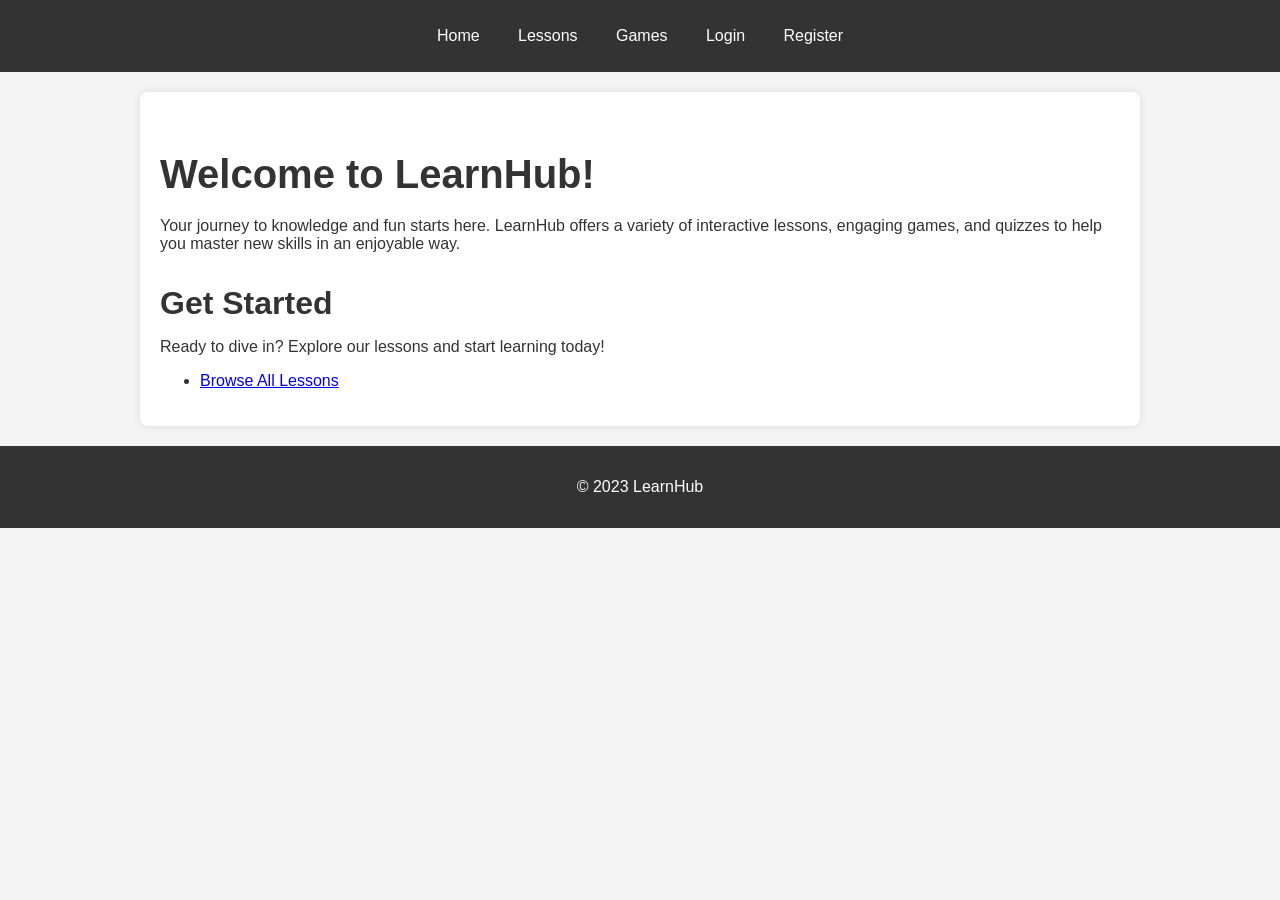
<file: index.html>
<!DOCTYPE html>
<html>
<head>
<meta name="viewport" content="width=device-width, initial-scale=1.0">
<title>Homepage</title>
<link rel="stylesheet" href="css/style.css">
</head>
<body>

<header>
  <nav>
    <a href="index.html">Home</a>
    <a href="lessons.html">Lessons</a>
    <a href="games.html">Games</a>
    <a href="login.html">Login</a>
    <a href="register.html">Register</a>
  </nav>
</header>

<div class="container">
  <main>
    <h1>Welcome to LearnHub!</h1>
    <p>Your journey to knowledge and fun starts here. LearnHub offers a variety of interactive lessons, engaging games, and quizzes to help you master new skills in an enjoyable way.</p>
    
    <section id="get-started">
      <h2>Get Started</h2>
      <p>Ready to dive in? Explore our lessons and start learning today!</p>
      <ul>
        <li><a href="lessons.html">Browse All Lessons</a></li>
        <!-- Add more featured lessons or links here as the platform grows -->
      </ul>
    </section>
  </main>
</div>

<footer>
  <p>© 2023 LearnHub</p>
</footer>

</body>
</html>
</file>
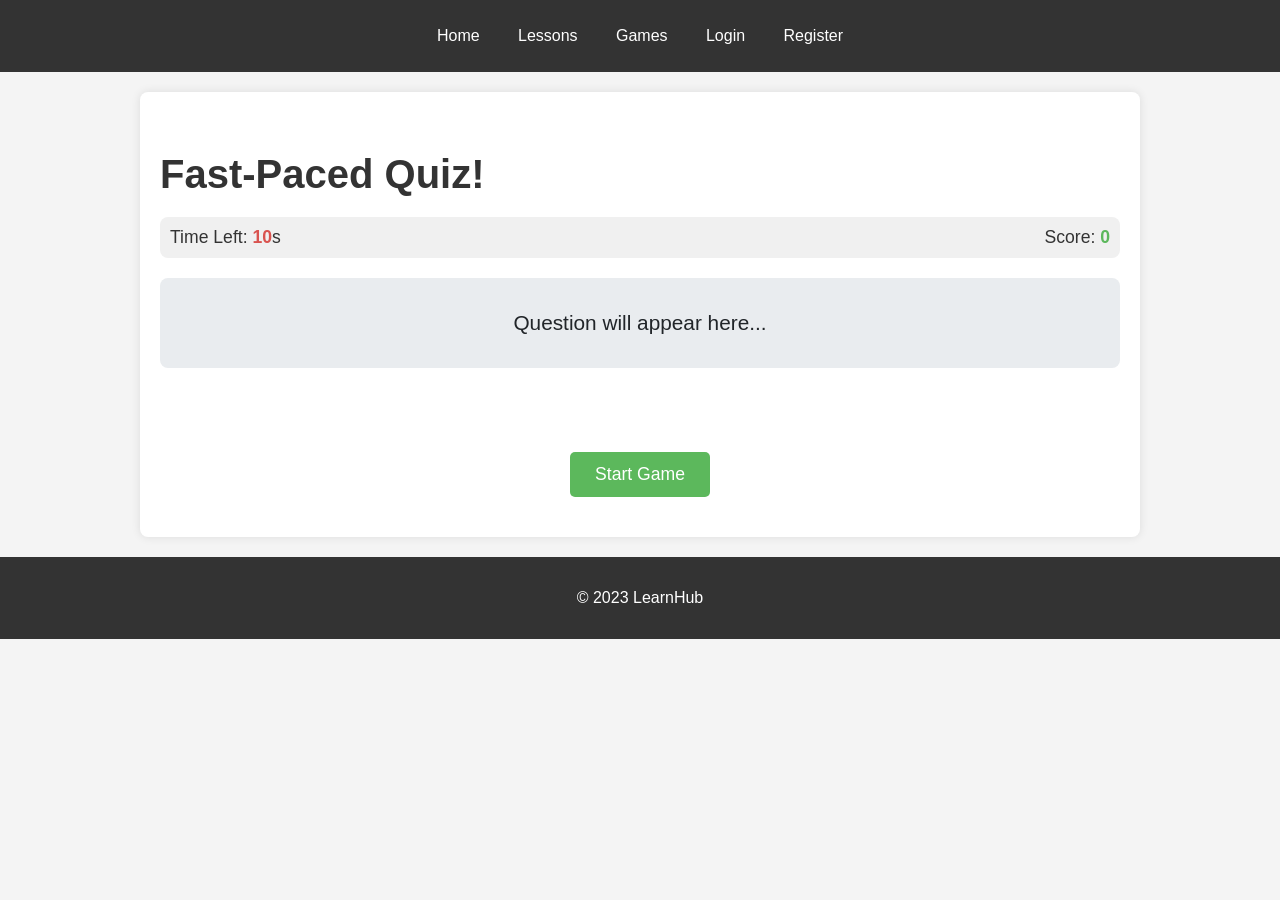
<file: fast_quiz.html>
<!DOCTYPE html>
<html>
<head>
<meta name="viewport" content="width=device-width, initial-scale=1.0">
<title>Fast-Paced Quiz - LearnHub</title>
<link rel="stylesheet" href="css/style.css">
</head>
<body>

<header>
  <nav>
    <a href="index.html">Home</a>
    <a href="lessons.html">Lessons</a>
    <a href="games.html">Games</a>
    <a href="login.html">Login</a>
    <a href="register.html">Register</a>
  </nav>
</header>

<main class="container">
  <h1>Fast-Paced Quiz!</h1>
  
  <div id="game-status-area">
    <p>Time Left: <span id="time-left">10</span>s</p>
    <p>Score: <span id="current-score">0</span></p>
  </div>
  
  <div id="question-area">
    <p id="question-text">Question will appear here...</p>
  </div>
  
  <div id="answer-choices" class="answer-choices">
    <!-- Answer buttons will be populated by JavaScript -->
  </div>
  
  <p id="feedback-text"></p>
  
  <button id="start-quiz-btn">Start Game</button>
  
  <div id="final-results-area" style="display:none;">
    <h2>Game Over!</h2>
    <p>Your final score is: <span id="final-score">0</span></p>
    <button id="play-again-btn">Play Again</button>
  </div>
</main>

<footer>
  <p>© 2023 LearnHub</p>
</footer>

<script src="js/fast_quiz.js"></script>
</body>
</html>
</file>
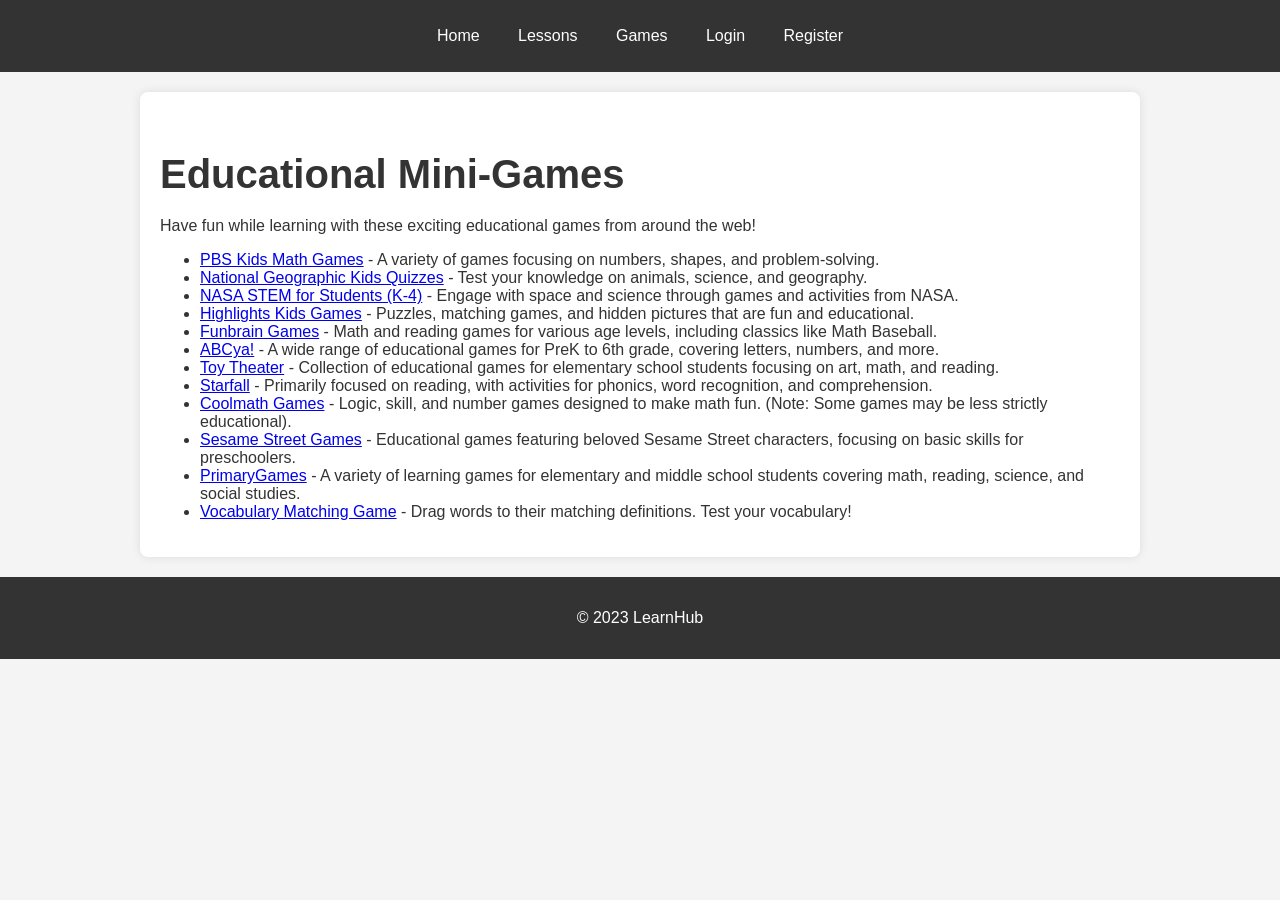
<file: games.html>
<!DOCTYPE html>
<html>
<head>
<meta name="viewport" content="width=device-width, initial-scale=1.0">
<title>Games</title>
<link rel="stylesheet" href="css/style.css">
</head>
<body>

<header>
  <nav>
    <a href="index.html">Home</a>
    <a href="lessons.html">Lessons</a>
    <a href="games.html">Games</a>
    <a href="login.html">Login</a>
    <a href="register.html">Register</a>
  </nav>
</header>

<div class="container">
  <main>
    <h1>Educational Mini-Games</h1>
    <p>Have fun while learning with these exciting educational games from around the web!</p>
    <ul>
      <li><a href="https://pbskids.org/games/math" target="_blank">PBS Kids Math Games</a> - A variety of games focusing on numbers, shapes, and problem-solving.</li>
      <li><a href="https://kids.nationalgeographic.com/games/quizzes" target="_blank">National Geographic Kids Quizzes</a> - Test your knowledge on animals, science, and geography.</li>
      <li><a href="https://www.nasa.gov/stem/forstudents/k-4/index.html" target="_blank">NASA STEM for Students (K-4)</a> - Engage with space and science through games and activities from NASA.</li>
      <li><a href="https://www.highlightskids.com/games" target="_blank">Highlights Kids Games</a> - Puzzles, matching games, and hidden pictures that are fun and educational.</li>
      <li><a href="https://www.funbrain.com/games" target="_blank">Funbrain Games</a> - Math and reading games for various age levels, including classics like Math Baseball.</li>
      <li><a href="https://www.abcya.com/" target="_blank">ABCya!</a> - A wide range of educational games for PreK to 6th grade, covering letters, numbers, and more.</li>
      <li><a href="https://toytheater.com/" target="_blank">Toy Theater</a> - Collection of educational games for elementary school students focusing on art, math, and reading.</li>
      <li><a href="https://www.starfall.com/h/" target="_blank">Starfall</a> - Primarily focused on reading, with activities for phonics, word recognition, and comprehension.</li>
      <li><a href="https://www.coolmathgames.com/" target="_blank">Coolmath Games</a> - Logic, skill, and number games designed to make math fun. (Note: Some games may be less strictly educational).</li>
      <li><a href="https://www.sesamestreet.org/games" target="_blank">Sesame Street Games</a> - Educational games featuring beloved Sesame Street characters, focusing on basic skills for preschoolers.</li>
      <li><a href="https://www.primarygames.com/" target="_blank">PrimaryGames</a> - A variety of learning games for elementary and middle school students covering math, reading, science, and social studies.</li>
      <li><a href="vocabulary_game.html">Vocabulary Matching Game</a> - Drag words to their matching definitions. Test your vocabulary!</li>
    </ul>
  </main>
</div>

<footer>
  <p>© 2023 LearnHub</p>
</footer>

</body>
</html>
</file>
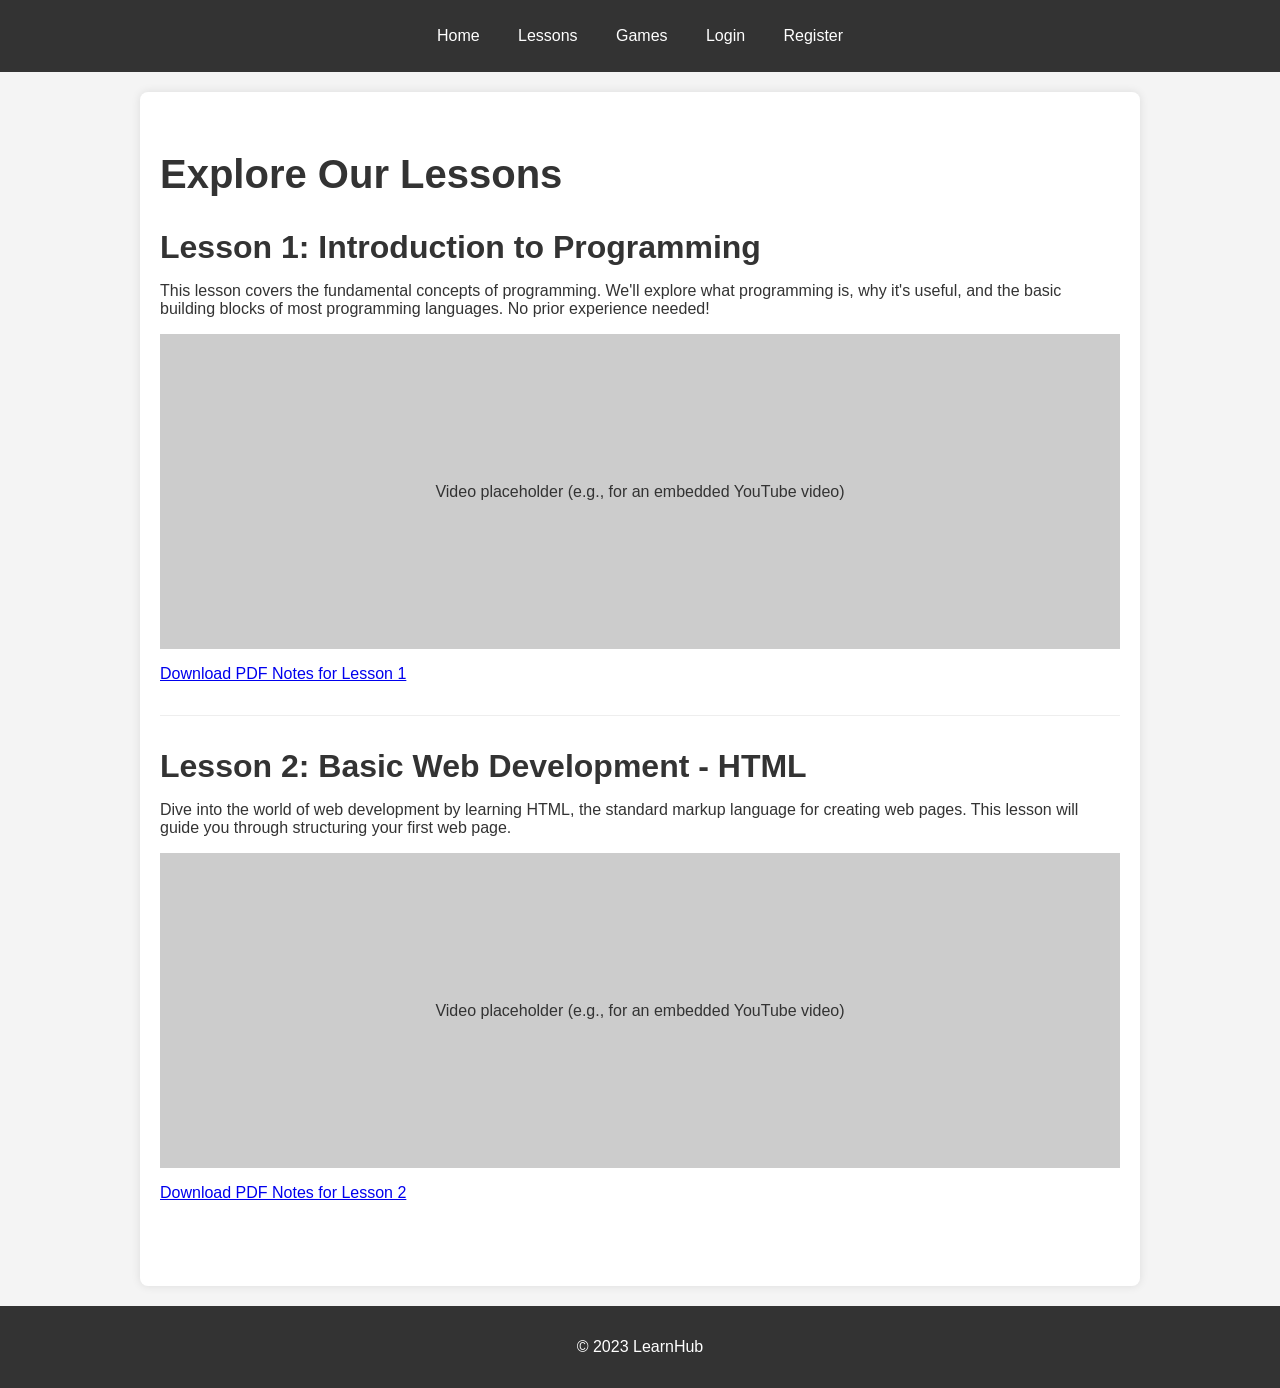
<file: lessons.html>
<!DOCTYPE html>
<html>
<head>
<meta name="viewport" content="width=device-width, initial-scale=1.0">
<title>Lessons</title>
<link rel="stylesheet" href="css/style.css">
</head>
<body>

<header>
  <nav>
    <a href="index.html">Home</a>
    <a href="lessons.html">Lessons</a>
    <a href="games.html">Games</a>
    <a href="login.html">Login</a>
    <a href="register.html">Register</a>
  </nav>
</header>

<div class="container">
  <main>
    <h1>Explore Our Lessons</h1>
    
    <section class="lesson">
      <h2>Lesson 1: Introduction to Programming</h2>
      <p>This lesson covers the fundamental concepts of programming. We'll explore what programming is, why it's useful, and the basic building blocks of most programming languages. No prior experience needed!</p>
      <div class="video-placeholder" style="width:100%; height:315px; background-color:#ccc; text-align:center; line-height:315px; margin:10px 0;">Video placeholder (e.g., for an embedded YouTube video)</div>
      <p><a href="#" download>Download PDF Notes for Lesson 1</a></p>
    </section>
    
    <section class="lesson">
      <h2>Lesson 2: Basic Web Development - HTML</h2>
      <p>Dive into the world of web development by learning HTML, the standard markup language for creating web pages. This lesson will guide you through structuring your first web page.</p>
      <div class="video-placeholder" style="width:100%; height:315px; background-color:#ccc; text-align:center; line-height:315px; margin:10px 0;">Video placeholder (e.g., for an embedded YouTube video)</div>
      <p><a href="#" download>Download PDF Notes for Lesson 2</a></p>
    </section>
    
    <!-- Add more lessons here as they are developed -->
    
  </main>
</div>

<footer>
  <p>© 2023 LearnHub</p>
</footer>

</body>
</html>
</file>
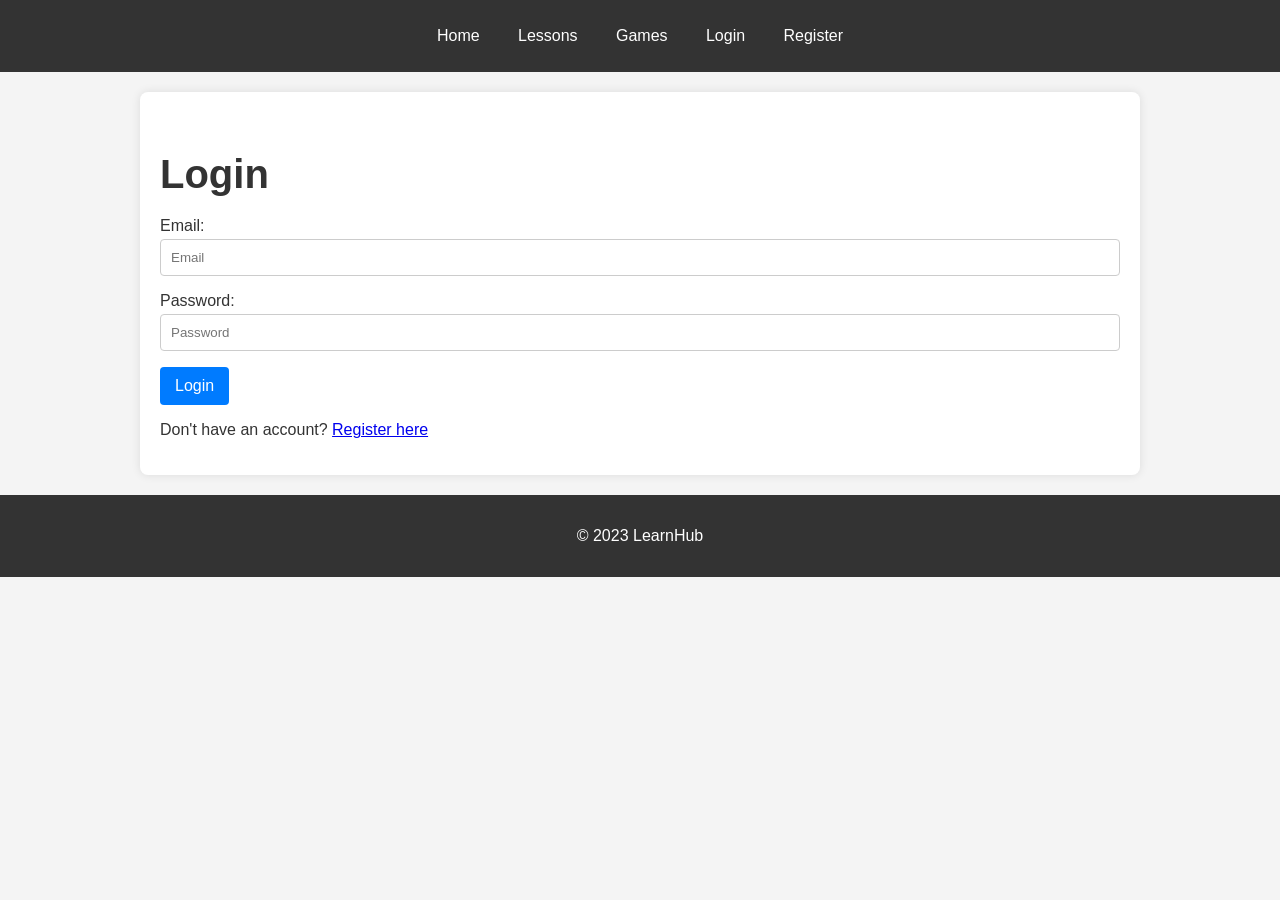
<file: login.html>
<!DOCTYPE html>
<html>
<head>
<meta name="viewport" content="width=device-width, initial-scale=1.0">
<title>Login</title>
<link rel="stylesheet" href="css/style.css">
</head>
<body>

<header>
  <nav>
    <a href="index.html">Home</a>
    <a href="lessons.html">Lessons</a>
    <a href="games.html">Games</a>
    <a href="login.html">Login</a>
    <a href="register.html">Register</a>
  </nav>
</header>

<div class="container">
  <main>
    <h1>Login</h1>
    <form id="login-form">
      <div>
        <label for="login-email">Email:</label>
        <input type="email" id="login-email" placeholder="Email" required>
      </div>
      <div>
        <label for="login-password">Password:</label>
        <input type="password" id="login-password" placeholder="Password" required>
      </div>
      <button type="submit">Login</button>
    </form>
    <p>Don't have an account? <a href="register.html">Register here</a></p>
  </main>
</div>

<footer>
  <p>© 2023 LearnHub</p>
</footer>

<script src="js/auth.js"></script>
</body>
</html>
</file>
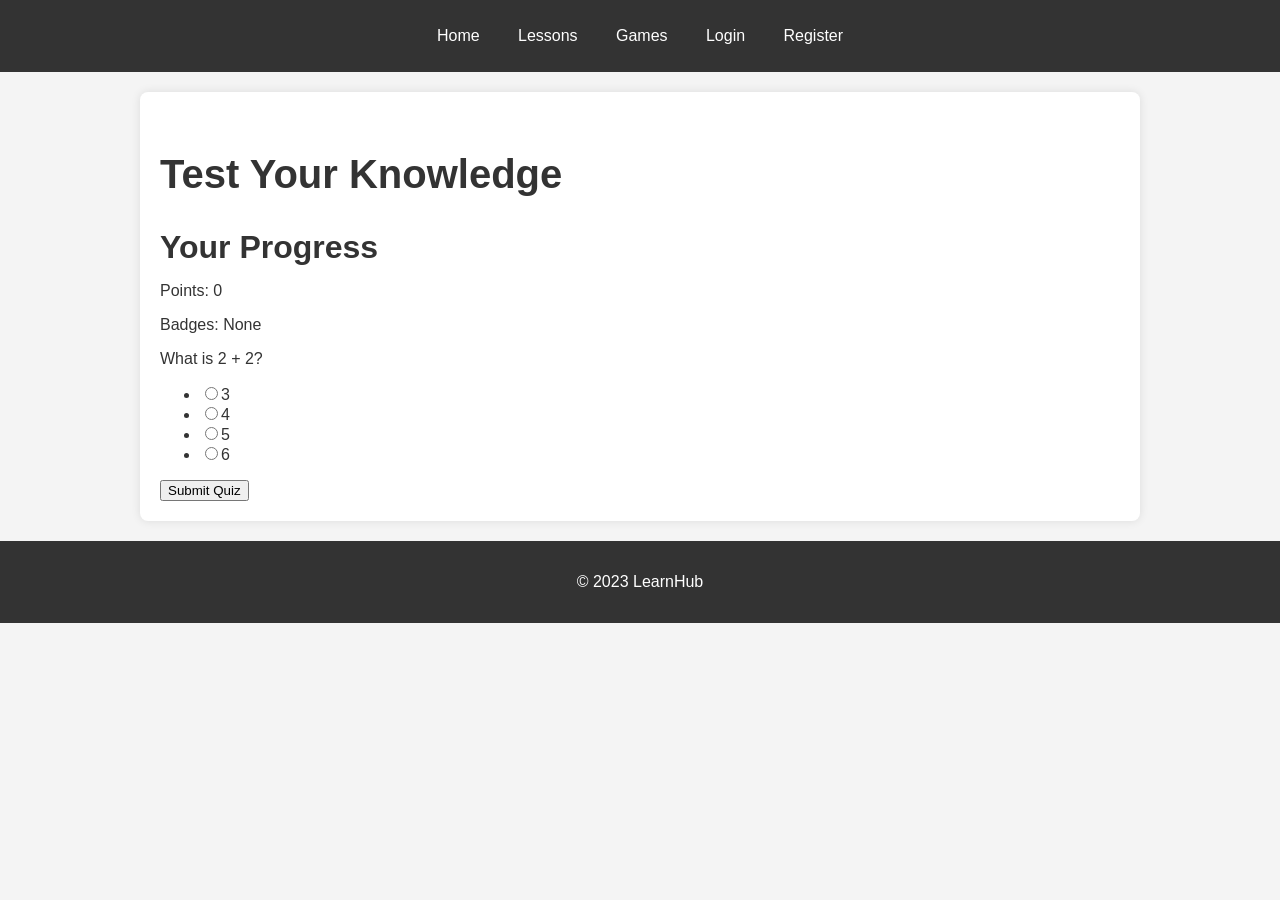
<file: quiz.html>
<!DOCTYPE html>
<html>
<head>
<meta name="viewport" content="width=device-width, initial-scale=1.0">
<title>Quiz</title>
<link rel="stylesheet" href="css/style.css">
</head>
<body>

<header>
  <nav>
    <a href="index.html">Home</a>
    <a href="lessons.html">Lessons</a>
    <a href="games.html">Games</a>
    <a href="login.html">Login</a>
    <a href="register.html">Register</a>
  </nav>
</header>

<div class="container">
  <main>
    <h1>Test Your Knowledge</h1>

    <div id="user-progress">
      <h2>Your Progress</h2>
      <p>Points: <span id="points-display">0</span></p>
      <p>Badges: <span id="badges-display">None</span></p>
    </div>
    
    <div id="quiz-container">
      <p>What is 2 + 2?</p>
      <ul>
        <li><input type="radio" name="q1" value="3" id="q1a1"><label for="q1a1">3</label></li>
        <li><input type="radio" name="q1" value="4" id="q1a2"><label for="q1a2">4</label></li>
        <li><input type="radio" name="q1" value="5" id="q1a3"><label for="q1a3">5</label></li>
        <li><input type="radio" name="q1" value="6" id="q1a4"><label for="q1a4">6</label></li>
      </ul>
    </div>
    
    <button id="submit-quiz">Submit Quiz</button>
    <div id="quiz-results"></div>
    
  </main>
</div>

<footer>
  <p>© 2023 LearnHub</p>
</footer>

<script src="js/quiz.js"></script>
</body>
</html>
</file>
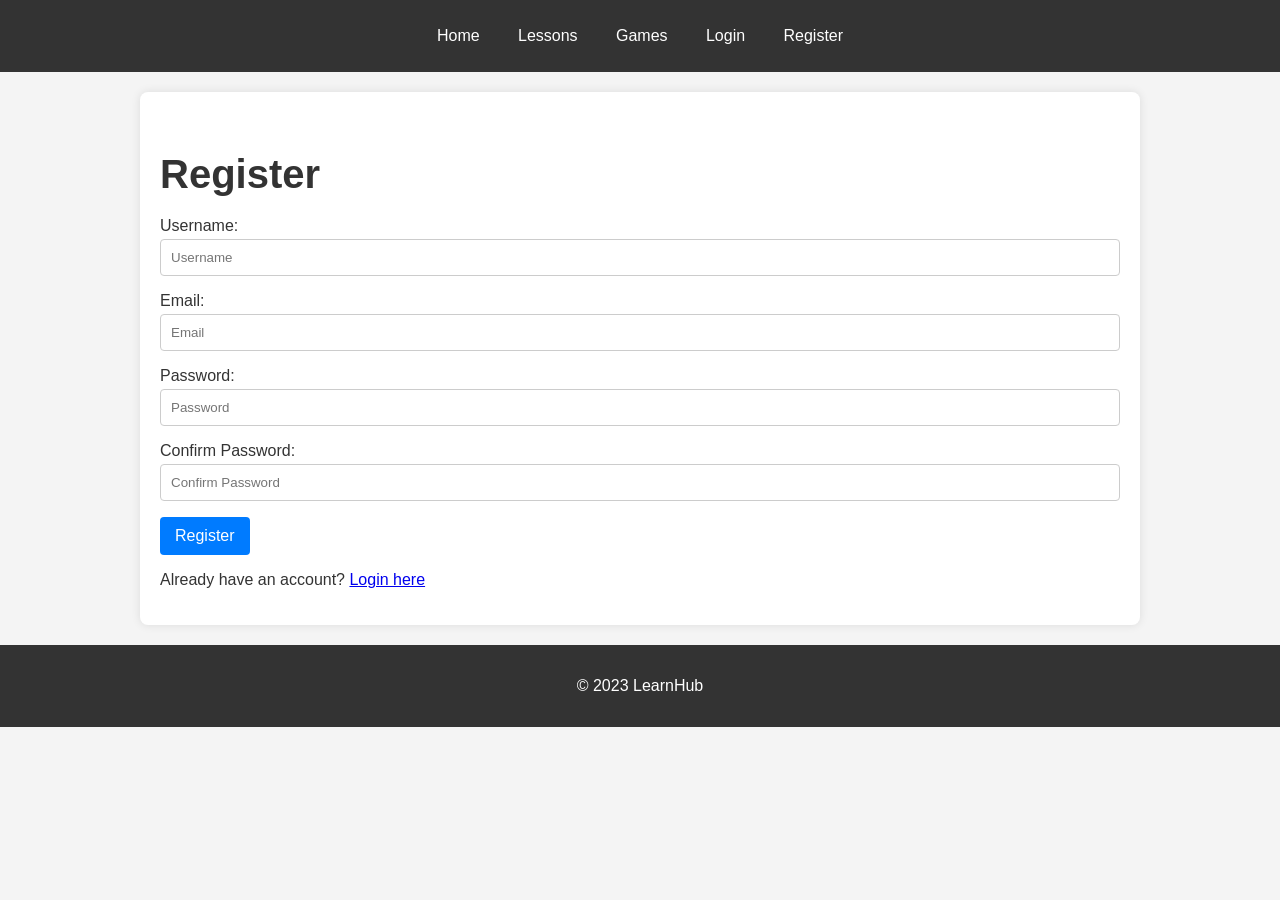
<file: register.html>
<!DOCTYPE html>
<html>
<head>
<meta name="viewport" content="width=device-width, initial-scale=1.0">
<title>Register</title>
<link rel="stylesheet" href="css/style.css">
</head>
<body>

<header>
  <nav>
    <a href="index.html">Home</a>
    <a href="lessons.html">Lessons</a>
    <a href="games.html">Games</a>
    <a href="login.html">Login</a>
    <a href="register.html">Register</a>
  </nav>
</header>

<div class="container">
  <main>
    <h1>Register</h1>
    <form id="register-form">
      <div>
        <label for="register-username">Username:</label>
        <input type="text" id="register-username" placeholder="Username" required>
      </div>
      <div>
        <label for="register-email">Email:</label>
        <input type="email" id="register-email" placeholder="Email" required>
      </div>
      <div>
        <label for="register-password">Password:</label>
        <input type="password" id="register-password" placeholder="Password" required>
      </div>
      <div>
        <label for="register-confirm-password">Confirm Password:</label>
        <input type="password" id="register-confirm-password" placeholder="Confirm Password" required>
      </div>
      <button type="submit">Register</button>
    </form>
    <p>Already have an account? <a href="login.html">Login here</a></p>
  </main>
</div>

<footer>
  <p>© 2023 LearnHub</p>
</footer>

<script src="js/auth.js"></script>
</body>
</html>
</file>
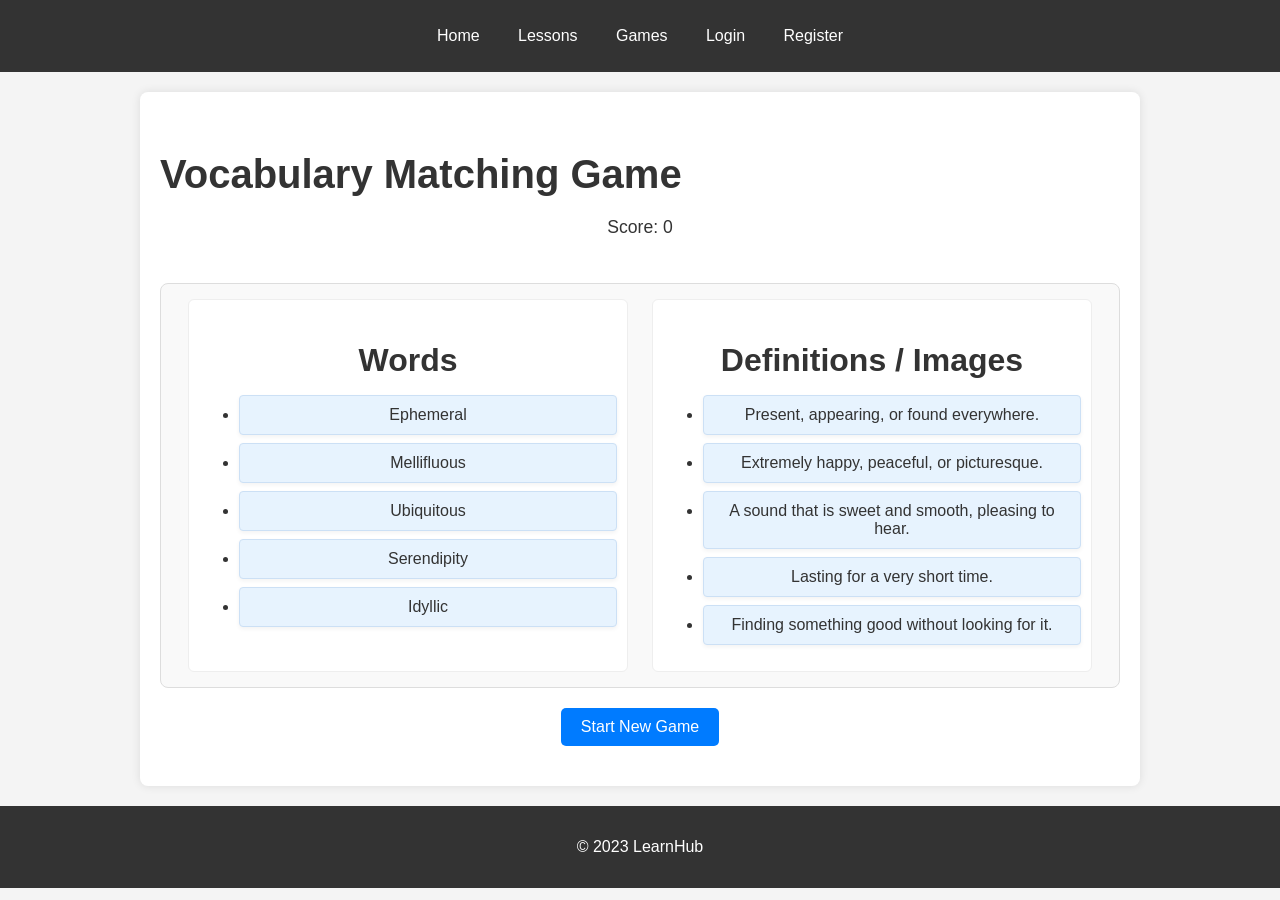
<file: vocabulary_game.html>
<!DOCTYPE html>
<html>
<head>
<meta name="viewport" content="width=device-width, initial-scale=1.0">
<title>Vocabulary Matching Game - LearnHub</title>
<link rel="stylesheet" href="css/style.css">
</head>
<body>

<header>
  <nav>
    <a href="index.html">Home</a>
    <a href="lessons.html">Lessons</a>
    <a href="games.html">Games</a>
    <a href="login.html">Login</a>
    <a href="register.html">Register</a>
  </nav>
</header>

<main class="container">
  <h1>Vocabulary Matching Game</h1>
  
  <div id="game-info">
    <p>Score: <span id="score">0</span></p>
    <p id="feedback-message"></p>
  </div>
  
  <div id="game-area" class="game-area">
    <div id="words-column" class="words-column">
      <h2>Words</h2>
      <ul id="word-list">
        <!-- Words will be populated by JavaScript -->
      </ul>
    </div>
    <div id="definitions-column" class="definitions-column">
      <h2>Definitions / Images</h2>
      <ul id="definition-list">
        <!-- Definitions/images will be populated by JavaScript -->
      </ul>
    </div>
  </div>
  
  <button id="reset-game-btn">Start New Game</button>
</main>

<footer>
  <p>© 2023 LearnHub</p>
</footer>

<script src="js/vocabulary_game.js"></script>
</body>
</html>
</file>
<file: css/style.css>
body {
  font-family: sans-serif;
  color: #333;
  margin: 0;
  padding: 0;
  display: flex;
  flex-direction: column;
  align-items: center;
  min-height: 100vh;
  background-color: #f4f4f4;
}

h1, h2, h3, h4, h5, h6 {
  color: #333;
  margin-top: 1em;
  margin-bottom: 0.5em;
}

h1 {
  font-size: 2.5em;
}

h2 {
  font-size: 2em;
}

/* Basic navigation link styling */
header nav {
  display: flex;
  justify-content: center;
  flex-wrap: wrap; /* Allow nav items to wrap on smaller screens before stacking */
}

header nav a {
  color: #fff; /* Ensure nav links in header are white */
  text-decoration: none;
  padding: 0.5em 1em;
  margin: 0.2em; /* Add some margin for wrapped items */
}

header nav a:hover, header nav a:focus {
  color: #ddd; /* Lighter color on hover for header nav links */
  text-decoration: underline;
}

/* Basic page layout */
.container {
  width: 80%;
  max-width: 960px;
  margin: 20px auto;
  padding: 20px;
  background-color: #fff;
  border-radius: 8px;
  box-shadow: 0 0 10px rgba(0, 0, 0, 0.1);
}

header, footer {
    width: 100%;
    padding: 1em 0;
    text-align: center;
    background-color: #333;
    color: #fff;
}

header a, footer a { /* This was a bit too general, header nav a is more specific */
    color: #fff;
    text-decoration: none;
}

/* Form styling */
form div {
  margin-bottom: 1em;
}

form label {
  display: block;
  margin-bottom: 0.25em;
}

form input[type="text"],
form input[type="email"],
form input[type="password"] {
  width: calc(100% - 22px); /* Adjust for padding and border */
  padding: 10px;
  border: 1px solid #ccc;
  border-radius: 4px;
}

form button[type="submit"] {
  background-color: #007bff;
  color: white;
  padding: 10px 15px;
  border: none;
  border-radius: 4px;
  cursor: pointer;
  font-size: 1em;
}

form button[type="submit"]:hover {
  background-color: #0056b3;
}

/* Lesson specific styling */
.lesson {
  margin-bottom: 2em;
  padding-bottom: 1em;
  border-bottom: 1px solid #eee;
}

.lesson:last-child {
  border-bottom: none;
}

.video-placeholder {
  width:100%; 
  height:auto; /* Make height auto for responsiveness */
  aspect-ratio: 16 / 9; /* Maintain aspect ratio */
  background-color:#ccc; 
  text-align:center; 
  line-height:200px; /* Adjust if needed, or use flex for centering */
  margin:10px 0;
  display: flex;
  align-items: center;
  justify-content: center;
}


/* Media Queries for Responsive Design */

/* For tablets and smaller desktops */
@media (max-width: 768px) {
  h1 {
    font-size: 2em;
  }
  h2 {
    font-size: 1.75em;
  }
  .container {
    width: 90%;
    padding: 15px;
  }
}

/* For mobile phones */
@media (max-width: 480px) {
  body {
    /* No change needed for body based on current properties */
  }

  header nav {
    flex-direction: column; /* Stack nav items vertically */
    align-items: center;
  }

  header nav a {
    padding: 0.8em 1em; /* Adjust padding for vertical layout */
    width: 80%; /* Make nav links wider for easier tapping */
    text-align: center;
    border-bottom: 1px solid #444; /* Add separator for stacked links */
  }
  header nav a:last-child {
    border-bottom: none; /* Remove border from last item */
  }

  h1 {
    font-size: 1.8em;
  }
  h2 {
    font-size: 1.5em;
  }

  .container {
    width: 95%;
    margin: 10px auto;
    padding: 10px;
  }

  /* Form input adjustments for smaller screens */
  form input[type="text"],
  form input[type="email"],
  form input[type="password"] {
    /* width: calc(100% - 22px); is already quite good, can be kept */
    font-size: 1em; /* Ensure readability */
  }
  
  form button[type="submit"] {
    width: 100%; /* Make button full width */
  }

  /* Quiz options - make them stack for easier tapping */
  #quiz-container ul {
    padding-left: 0; /* Remove default padding */
    list-style-type: none; /* Remove bullets */
  }
  #quiz-container li {
    margin-bottom: 0.5em; /* Space out options */
  }
  #quiz-container input[type="radio"] {
    margin-right: 0.5em;
  }

  /* Games list */
  .container ul { /* General list styling within container */
    padding-left: 20px; /* Add some padding back for lists */
  }
  .container ul li {
    margin-bottom: 0.75em; /* Space out list items */
  }
  
  .video-placeholder {
    line-height: 150px; /* Adjust if needed */
  }
}

/* Vocabulary Matching Game Styles */
.game-area {
    display: flex;
    justify-content: space-around; /* Puts space between word and definition columns */
    margin-top: 20px;
    margin-bottom: 20px;
    padding: 15px;
    border: 1px solid #ddd;
    border-radius: 8px;
    background-color: #f9f9f9;
}

.words-column, .definitions-column {
    width: 45%; /* Each column takes up almost half the space */
    padding: 10px;
    border: 1px solid #eee;
    border-radius: 6px;
    background-color: #fff;
}

.words-column h2, .definitions-column h2 {
    text-align: center;
    color: #333;
    margin-bottom: 15px;
}

#word-list li, #definition-list li {
    background-color: #e7f3fe;
    border: 1px solid #cce0f5;
    padding: 10px;
    margin-bottom: 8px;
    border-radius: 4px;
    cursor: grab; /* Indicates draggable items */
    text-align: center;
    box-shadow: 0 2px 4px rgba(0,0,0,0.05);
    transition: background-color 0.2s ease-in-out, box-shadow 0.2s ease-in-out;
}

#word-list li:hover, #definition-list li:hover {
    background-color: #d0e7fd;
    box-shadow: 0 4px 8px rgba(0,0,0,0.1);
}

/* Class to apply when an item is being dragged */
.dragging {
    opacity: 0.5;
    border: 2px dashed #007bff;
}

/* Style for the drop targets (definitions) */
#definition-list li.drag-over {
    background-color: #c3e6cb; /* Greenish tint when dragging over a potential target */
    border-color: #8fd19e;
}

#game-info {
    text-align: center;
    margin-bottom: 20px;
}

#game-info p {
    font-size: 1.1em;
    margin: 5px 0;
}

#feedback-message {
    font-weight: bold;
    min-height: 20px; /* Reserve space for the message */
}

#feedback-message.correct {
    color: green;
}

#feedback-message.incorrect {
    color: red;
}

#reset-game-btn {
    display: block;
    margin: 20px auto;
    padding: 10px 20px;
    font-size: 1em;
    background-color: #007bff;
    color: white;
    border: none;
    border-radius: 5px;
    cursor: pointer;
    transition: background-color 0.3s;
}

#reset-game-btn:hover {
    background-color: #0056b3;
}

/* Responsive adjustments for the game */
@media (max-width: 768px) {
    .game-area {
        flex-direction: column; /* Stack columns on smaller screens */
        align-items: center;
    }

    .words-column, .definitions-column {
        width: 90%; /* Columns take more width when stacked */
        margin-bottom: 15px;
    }
}

/* Fast-Paced Quiz Game Styles */
#game-status-area {
    display: flex;
    justify-content: space-between;
    align-items: center;
    margin-bottom: 20px;
    padding: 10px;
    background-color: #f0f0f0;
    border-radius: 8px;
}

#game-status-area p {
    font-size: 1.1em;
    margin: 0;
    color: #333;
}

#time-left {
    font-weight: bold;
    color: #d9534f; /* Red color for timer */
}

#current-score {
    font-weight: bold;
    color: #5cb85c; /* Green color for score */
}

#question-area {
    background-color: #e9ecef;
    padding: 20px;
    border-radius: 8px;
    margin-bottom: 20px;
    min-height: 50px;
    display: flex;
    align-items: center;
    justify-content: center;
}

#question-text {
    font-size: 1.3em;
    text-align: center;
    color: #212529;
    margin: 0;
}

.answer-choices {
    display: grid;
    grid-template-columns: repeat(2, 1fr); /* Two choices per row */
    gap: 10px; /* Space between buttons */
    margin-bottom: 20px;
}

.answer-choices button {
    background-color: #007bff;
    color: white;
    border: none;
    padding: 15px;
    font-size: 1em;
    border-radius: 5px;
    cursor: pointer;
    transition: background-color 0.2s ease-in-out, transform 0.1s ease;
}

.answer-choices button:hover {
    background-color: #0056b3;
}

.answer-choices button:active {
    transform: scale(0.98);
}

.answer-choices button.correct {
    background-color: #28a745 !important; /* Green for correct */
}

.answer-choices button.incorrect {
    background-color: #dc3545 !important; /* Red for incorrect */
}

/* Disabled state for buttons after an answer or when quiz not active */
.answer-choices button:disabled {
    background-color: #6c757d;
    cursor: not-allowed;
    opacity: 0.7;
}

#feedback-text {
    text-align: center;
    font-size: 1.1em;
    min-height: 24px; /* Reserve space */
    margin-bottom: 15px;
    font-weight: bold;
}

#feedback-text.correct {
    color: green;
}

#feedback-text.incorrect {
    color: red;
}

#start-quiz-btn, #play-again-btn {
    display: block;
    margin: 20px auto;
    padding: 12px 25px;
    font-size: 1.1em;
    background-color: #5cb85c;
    color: white;
    border: none;
    border-radius: 5px;
    cursor: pointer;
    transition: background-color 0.3s;
}

#start-quiz-btn:hover, #play-again-btn:hover {
    background-color: #4cae4c;
}

#final-results-area {
    text-align: center;
    padding: 20px;
    background-color: #f8f9fa;
    border-radius: 8px;
    margin-top: 30px;
}

#final-results-area h2 {
    color: #007bff;
}

/* Responsive adjustments for the fast quiz game */
@media (max-width: 600px) {
    .answer-choices {
        grid-template-columns: 1fr; /* Stack choices vertically on smaller screens */
    }

    #game-status-area {
        flex-direction: column;
        align-items: flex-start;
    }
    #game-status-area p {
        margin-bottom: 5px;
    }
}
</file>
